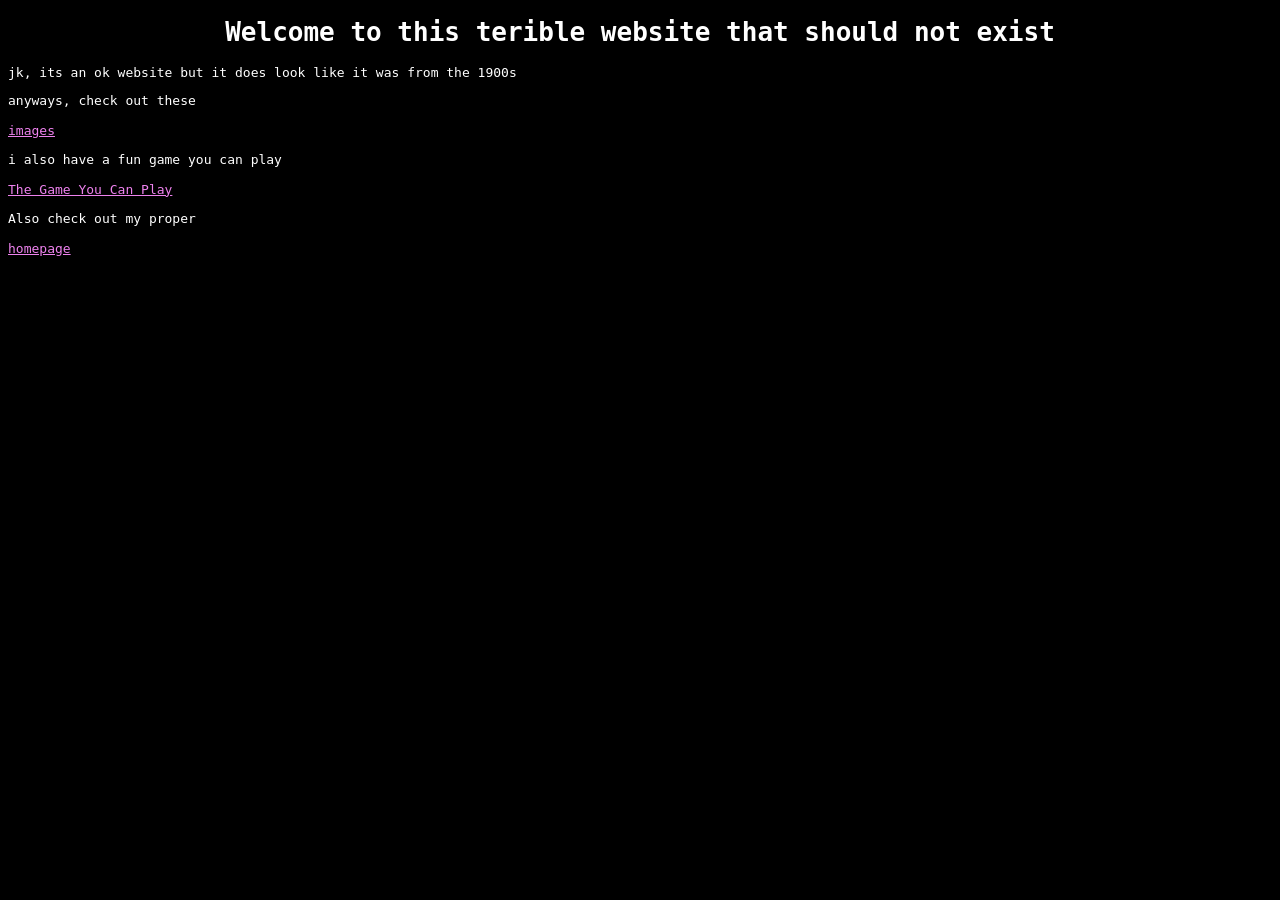
<file: index.html>
<!DOCTYPE html>
<html>

    <head>
        <link rel="stylesheet" href="style.css" />
        <title>evilxp's awsome webpage</title>
    </head>
    <body>
        <h1>Welcome to this terible website that should not exist</h1>
        <p>jk, its an ok website but it does look like it was from the 1900s</p>
        <p>anyways, check out these</p> <a href="images.html">images</a>
        <p>i also have a fun game you can play</p> <a href="turtle-clicker">The Game You Can Play</a>
        <p>Also check out my proper </p> <a href="homepage/">homepage</a>
    </body>
</html>
</file>
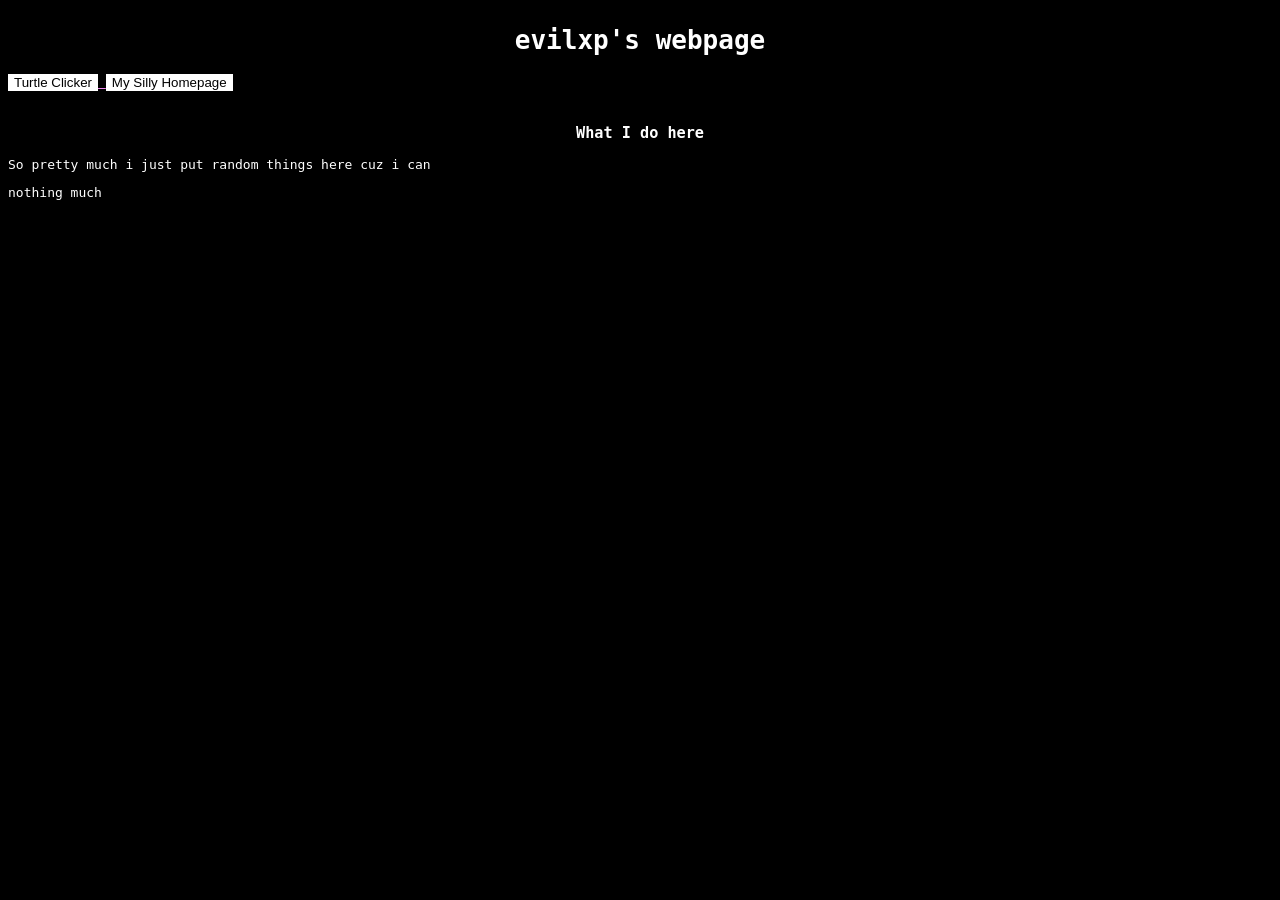
<file: homepage/index.html>
<!DOCTYPE html>

<html>
    <head>
        <link rel="stylesheet" href="style.css"/>
    </head>
    <body>
        <div id="main">
            <h1>evilxp's webpage</h1>
            <a href="../turtle-clicker/">
                <button>Turtle Clicker</button>
            </a>
            <a href="../">
                <button>My Silly Homepage</button>
            </a>
        </div>
        <br>
        <div id="desc">
            <h3>What I do here</h3>
            <p>So pretty much i just put random things here cuz i can</p>
            <p>nothing much</p>
        </div>
    </body>

</html>
</file>
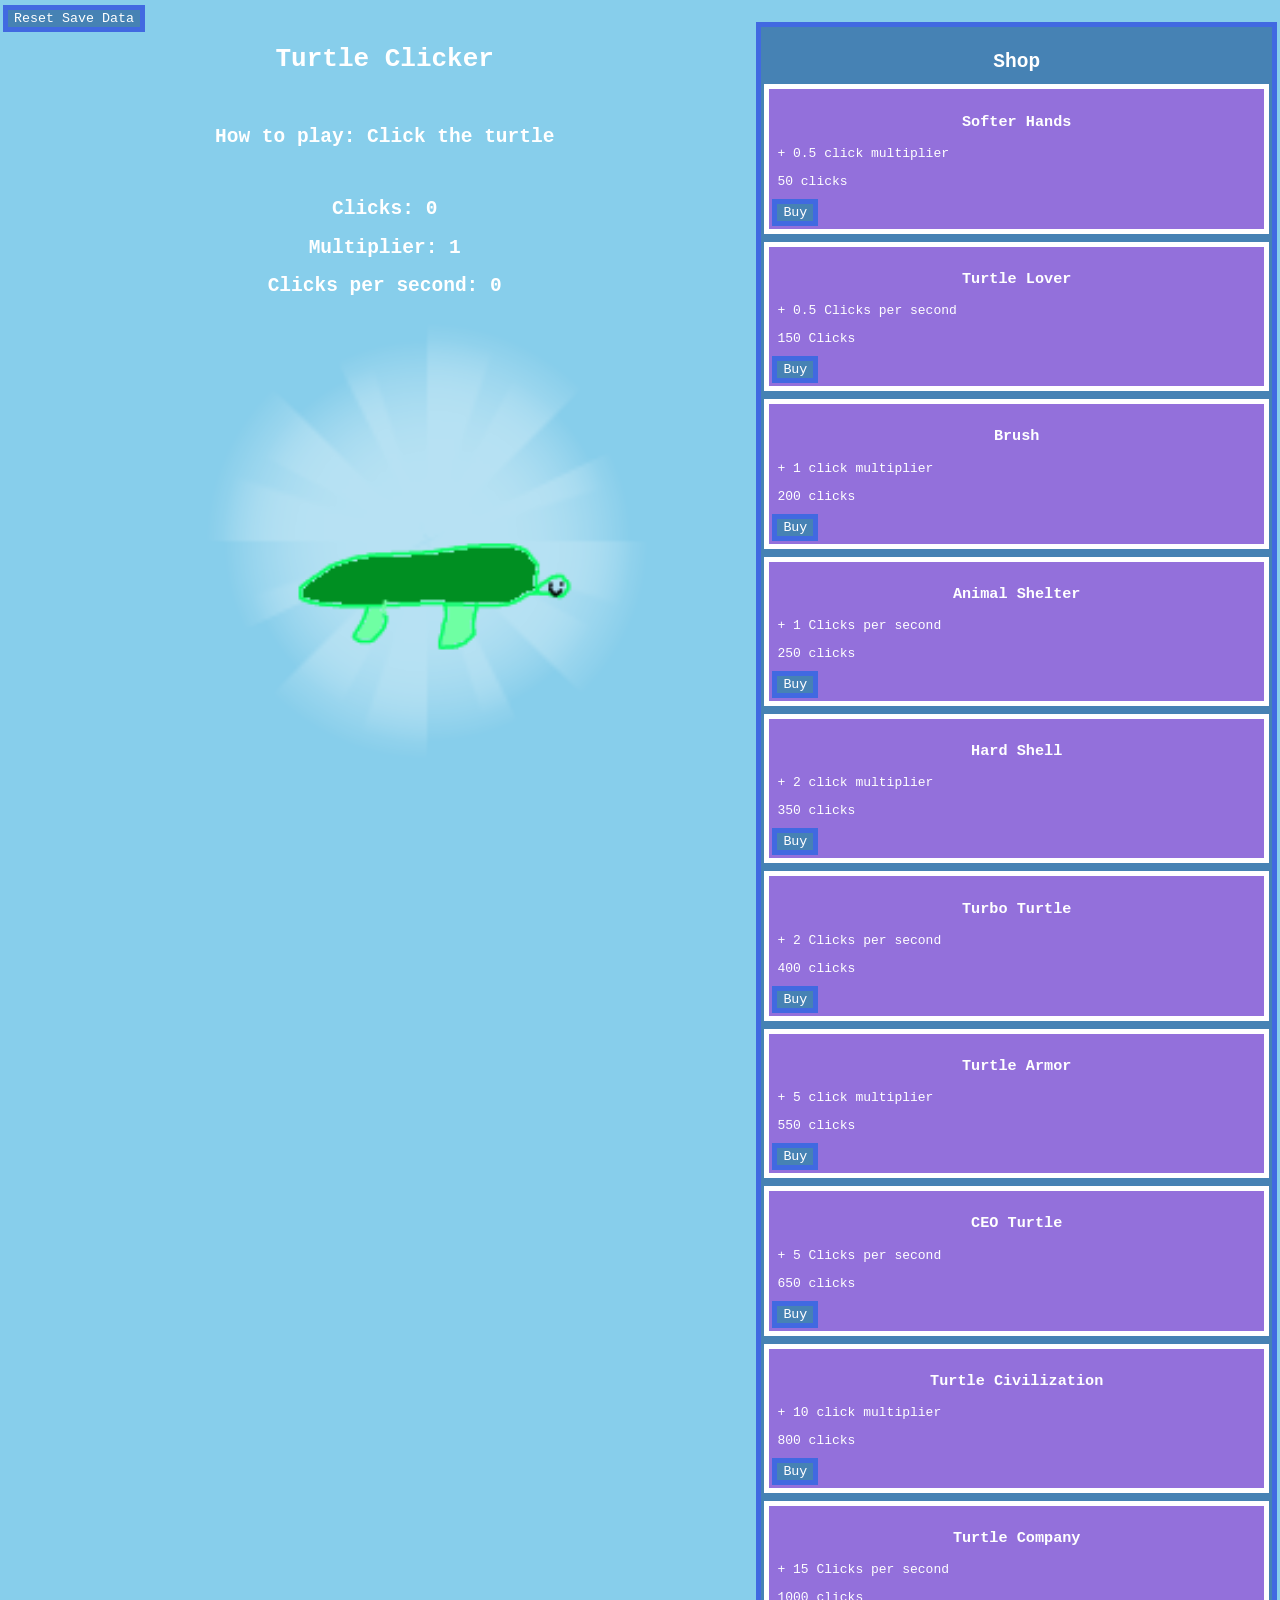
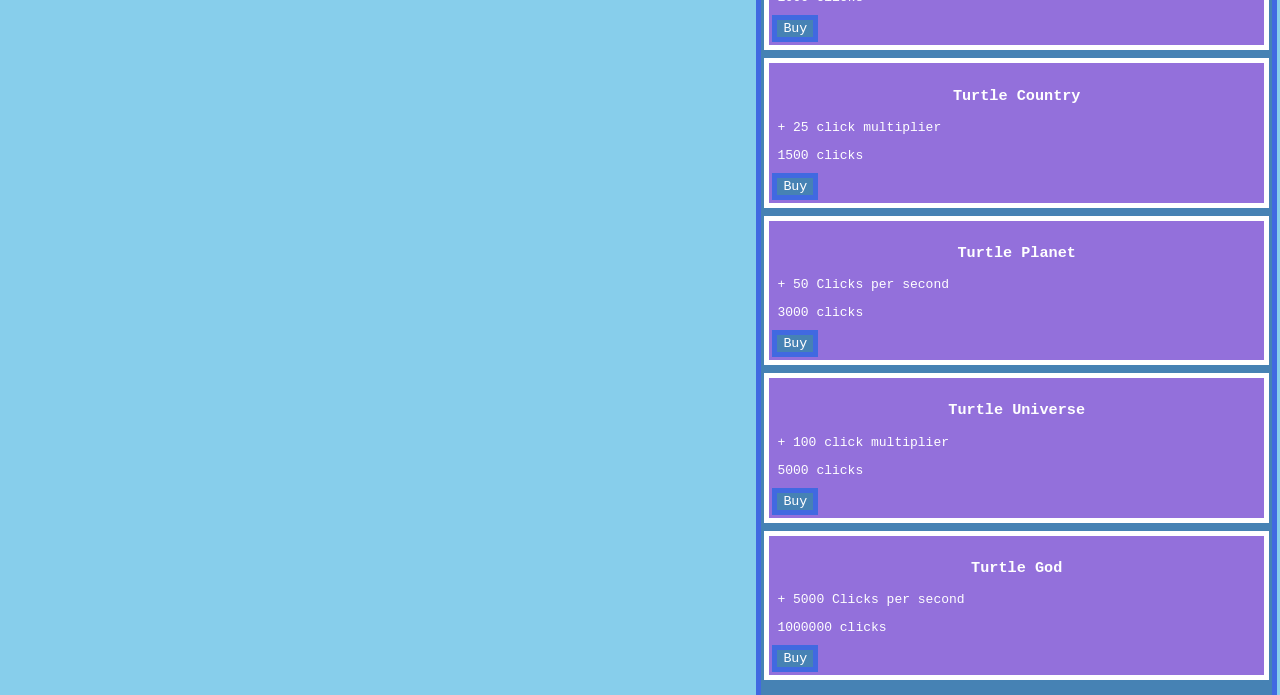
<file: turtle-clicker/index.html>
<!DOCTYPE html>

<html>
    <head>
        <link rel="stylesheet" href="game-style.css"/>
        <title>Turtle Clicker</title>
        <script>
          var clicks = 0;
          var multiplier = 1;
          var autoclick = 0;
          var clickSound = new Audio('../sounds/click.mp3');

          window.onload = function()
          {
            loadGame();
            setInterval(autoClick, 1000);
            setInterval(saveGame, 1000);
          }

          function updateDisplay()
          {
            document.getElementById("clickcounter").textContent = "Clicks: " + clicks;
            document.getElementById("multipliertext").textContent = "Multiplier: " + multiplier;
            document.getElementById("autotext").textContent = "Clicks per second: " + autoclick;
          }

          function turtleClick()
          {
            clicks += 1 * multiplier;
            updateDisplay();
            clickSound.play();
          }

          function buyMultiplier(multiplierToAdd, price)
          {
            if (clicks >= price)
            {
              multiplier += multiplierToAdd;
              clicks -= price;
              updateDisplay()
            }
            else
            {
              popupText = document.createElement("h3");
              popupText.textContent = "You don't have enough clicks!";
            }
            clickSound.play();
          }

          function buyAutoclick(autoToAdd, price)
          {
            if (clicks >= price)
            {
              autoclick += autoToAdd;
              clicks -= price;
              updateDisplay()
            }
            clickSound.play();
          }

         function autoClick()
         {
            clicks += autoclick;
            updateDisplay()
         }

         function saveGame()
         {
           localStorage.setItem("turtleclicker.clicks", clicks);
           localStorage.setItem("turtleclicker.mult", multiplier);
           localStorage.setItem("turtleclicker.cps", autoclick);
         }

         function loadGame(){
           var savedClicks = localStorage.getItem("turtleclicker.clicks");
           var savedMult = localStorage.getItem("turtleclicker.mult");
           var savedCPS = localStorage.getItem("turtleclicker.cps");

           if (savedClicks !== null) clicks = parseFloat(savedClicks);
           if (savedMult !== null) multiplier = parseFloat(savedMult);
           if (savedCPS !== null) autoclick = parseFloat(savedCPS);

           updateDisplay();
         }
         function resetData()
         {
           if (confirm("Reset Save Data?"))
           {
             localStorage.clear();
             clicks = 0;
             multiplier = 1;
             autoclick = 0;
             updateDisplay();
           }

         }

        </script>
    </head>
    <body>
        <button onclick="resetData()">Reset Save Data</button>
        <div class="game" id="game">

            <div class="playarea">
                <h1>Turtle Clicker</h1>
                <br>
                <h2>How to play: Click the turtle</h2>
                <br>
                <h2 id="clickcounter">Clicks: 0</h2>
                <h2 id="multipliertext">Multiplier: 1</h2>
                <h2 id="autotext">Clicks per second: 0</h2>
                <button class="turtlebutton" onclick="turtleClick()">
                    <img class="shine" src="../images/shine.png" width="450" height="450"/>
                    <img class="turtle" src="../images/turtle.png" width="450" height="450"/>

                </button>
            </div>

            <div id="shop" class="shop">
                <h2>Shop</h2>
                <div id="item" class="item">
                    <h3>Softer Hands</h3>
                    <p>+ 0.5 click multiplier</p>
                    <p>50 clicks</p>
                    <button onclick="buyMultiplier(0.5, 50)">Buy</button>
                </div><br>
                <div class="item">
                    <h3>Turtle Lover</h3>
                    <p>+ 0.5 Clicks per second</p>
                    <p>150 Clicks</p>
                    <button onclick="buyAutoclick(0.5, 150)">Buy</button>
                </div><br>
                <div class="item">
                    <h3>Brush</h3>
                    <p>+ 1 click multiplier</p>
                    <p>200 clicks</p>
                    <button onclick="buyMultiplier(1, 200)">Buy</button>
                </div><br>
                <div class="item">
                    <h3>Animal Shelter</h3>
                    <p>+ 1 Clicks per second</p>
                    <p>250 clicks</p>
                    <button onclick="buyAutoclick(1, 250)">Buy</button>
                </div><br>
                <div class="item">
                    <h3>Hard Shell</h3>
                    <p>+ 2 click multiplier</p>
                    <p>350 clicks</p>
                    <button onclick="buyMultiplier(2, 350)">Buy</button>
                </div><br>
                <div class="item">
                    <h3>Turbo Turtle</h3>
                    <p>+ 2 Clicks per second</p>
                    <p>400 clicks</p>
                    <button onclick="buyAutoclick(2, 400)">Buy</button>
                </div><br>
                <div class="item">
                    <h3>Turtle Armor</h3>
                    <p>+ 5 click multiplier</p>
                    <p>550 clicks</p>
                    <button onclick="buyMultiplier(5, 550)">Buy</button>
                </div><br>
                <div class="item">
                    <h3>CEO Turtle</h3>
                    <p>+ 5 Clicks per second</p>
                    <p>650 clicks</p>
                    <button onclick="buyAutoclick(5, 650)">Buy</button>
                </div><br>
                <div class="item">
                    <h3>Turtle Civilization</h3>
                    <p>+ 10 click multiplier</p>
                    <p>800 clicks</p>
                    <button onclick="buyMultiplier(10, 800)">Buy</button>
                </div><br>
                <div class="item">
                    <h3>Turtle Company</h3>
                    <p>+ 15 Clicks per second</p>
                    <p>1000 clicks</p>
                    <button onclick="buyAutoclick(15, 1000)">Buy</button>
                </div><br>
                <div class="item">
                    <h3>Turtle Country</h3>
                    <p>+ 25 click multiplier</p>
                    <p>1500 clicks</p>
                    <button onclick="buyMultiplier(25, 1500)">Buy</button>
                </div><br>
                <div class="item">
                    <h3>Turtle Planet</h3>
                    <p>+ 50 Clicks per second</p>
                    <p>3000 clicks</p>
                    <button onclick="buyAutoclick(50, 3000)">Buy</button>
                </div><br>
                <div class="item">
                    <h3>Turtle Universe</h3>
                    <p>+ 100 click multiplier</p>
                    <p>5000 clicks</p>
                    <button onclick="buyMultiplier(100, 5000)">Buy</button>
                </div><br>
                <div class="item">
                    <h3>Turtle God</h3>
                    <p>+ 5000 Clicks per second</p>
                    <p>1000000 clicks</p>
                    <button onclick="buyAutoclick(5000, 1000000)">Buy</button>
                </div><br>
            </div>
        </div>

    </body>
</html>
</file>
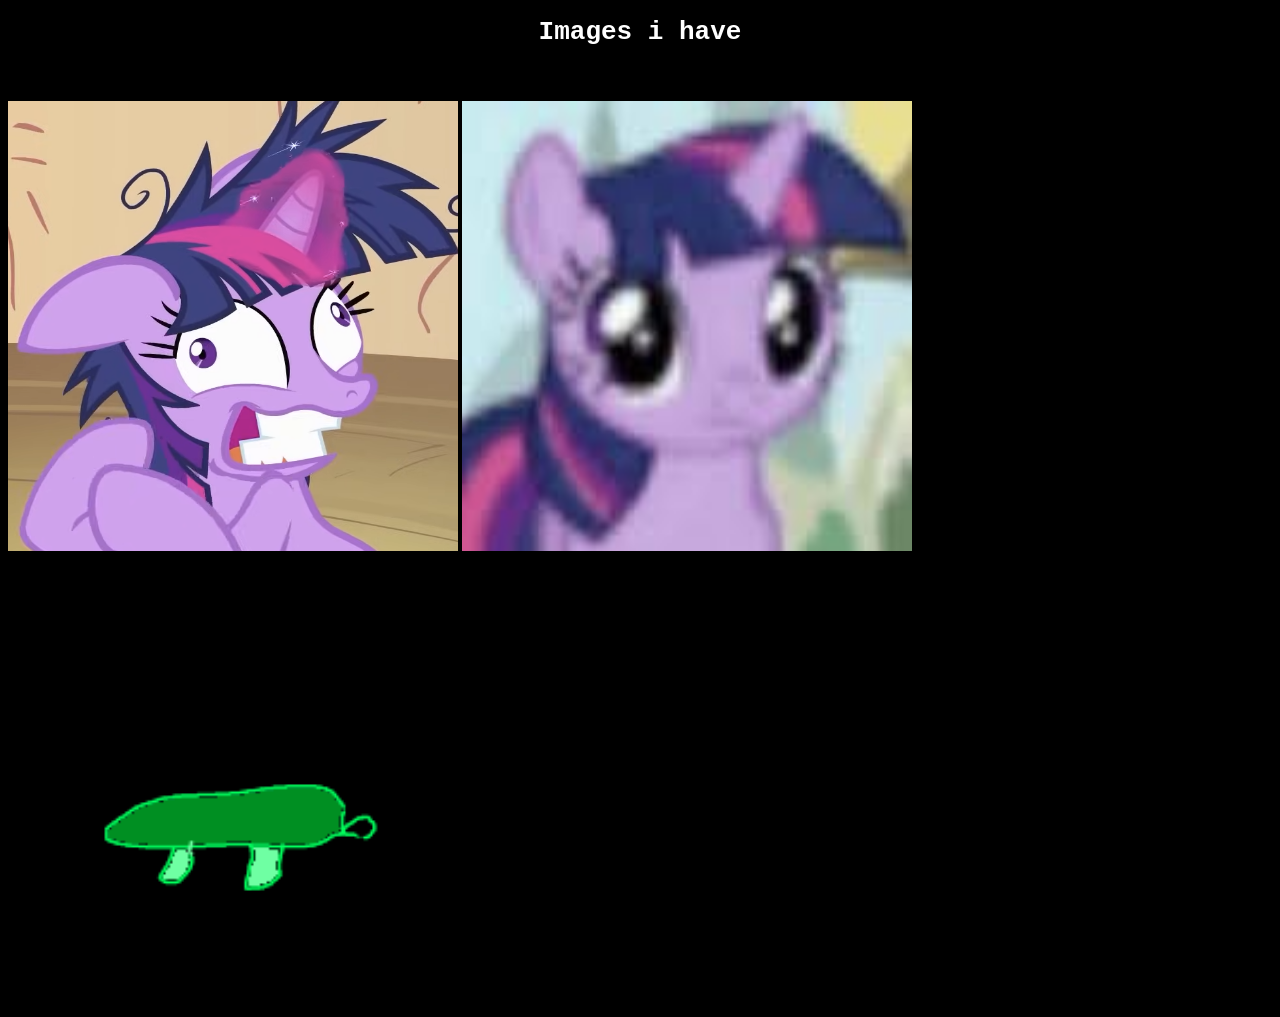
<file: images.html>
<!DOCTYPE html>
<html>
    <head>
        <link rel="stylesheet" href="style.css"/>
        <title>Images</title>
    </head>
    <body>
        <h1>Images i have</h1>
        <br>
        <br>
        <image src="images/thingy.png" width="450" height="450"/>
        <image src="images/thingything.jpg" width="450" height="450">
        <image src="images/turtle.png" width="450" height="450">
    </body>
</html>
</file>
<file: style.css>
body{
    background-color: black;
}

text{
    color: white;
    text-align: center;
    font-family: monospace;
}

h1{
    color: white;
    text-align: center;
    font-family: monospace;
}

h2{
    color: white;
    text-align: center;
    font-family: monospace;
}

h3{
    color: white;
    text-align: center;
    font-family: monospace;
}

h4{
    color: white;
    text-align: center;
    font-family: monospace;
}

h5{
    color: white;
    text-align: center;
    font-family: monospace;
}

h6{
    color: white;
    text-align: center;
    font-family: monospace;
}

p{
    color: white;
    font-family: monospace;
}

a{
    color: violet;
    font-family: monospace;
}
</file>
<file: homepage/style.css>
body{
    background-color: black;
    align-content: center;
}

text{
    color: white;
    text-align: center;
    font-family: monospace;
}

h1{
    color: white;
    text-align: center;
    font-family: monospace;
}

h2{
    color: white;
    text-align: center;
    font-family: monospace;
}

h3{
    color: white;
    text-align: center;
    font-family: monospace;
}

h4{
    color: white;
    text-align: center;
    font-family: monospace;
}

h5{
    color: white;
    text-align: center;
    font-family: monospace;
}

h6{
    color: white;
    text-align: center;
    font-family: monospace;
}

p{
    color: white;
    font-family: monospace;
}

a{
    color: violet;
    font-family: monospace;
}

button
{
    background-color: white;
    border: transparent;
    outline: royalblue 2px;
    cursor: pointer;
    transition: transform ease-in-out 0.1s;

}

button:hover
{
    background-color: darkgray;
    transform: scale(1.1);
}
</file>
<file: turtle-clicker/game-style.css>
body{
    background-color: skyblue;
}

h1{
    color: white;
    text-align: center;
    font-family: monospace;
}

h2{
    color: white;
    text-align: center;
    font-family: monospace;
}

h3{
    color: white;
    text-align: center;
    font-family: monospace;
}

h4{
    color: white;
    text-align: center;
    font-family: monospace;
}

h5{
    color: white;
    text-align: center;
    font-family: monospace;
}

h6{
    color: white;
    text-align: center;
    font-family: monospace;
}

p{
    color: white;
    font-family: monospace;
}

a{
    color: violet;
    font-family: monospace;
}

.turtlebutton
{
    background: transparent;
    position: relative;
    border: 0px;
    margin-left: 25%;
    margin-bottom: 25%;
    outline: 0px;
    animation: rotate 1s linear infinite;
    justify-content: center;
    align-items: center;
}

button:active
{
    transform: scale(0.95);

}

button
{
    transition: transform 0.1s ease-in-out;
    font-family: monospace;
    outline: 5px royalblue solid;
    background: steelblue;
    border: 0px;
    color: white;
    cursor: pointer;
}

.game
{
    display: grid;
    grid-auto-flow: column;
}

.shop
{
    background-color: steelblue;
    outline: 5px solid royalblue;
    padding: 8px;
    overflow: scroll;
}

.item
{
    background-color: mediumpurple;
    outline: 5px solid white;
    padding: 8px;
    justify-content: center;
    align-items: center;
}

.item button:hover
{
    background-color: lightseagreen;
}

.turtle
{
    animation: turtle-idle 3s ease-in-out infinite;
    transform-origin: center;
    position: relative;
    z-index: 2;
}

.shine
{
    animation: shine 10s linear infinite;
    position: absolute;
    top: 0;
    left: 0;
    width: 100%;
    height: 100%;
    z-index: 1;
    opacity: 0.4;
    pointer-events: none;
}

@keyframes turtle-idle
{
    25%{
        transform: rotate(5deg);
    }
    50%{
        transform: rotate(-5deg);
    }
    75%{
        transform:rotate(5deg);
    }
}

@keyframes shine {
	from{
	    transform: rotate(0deg);
	}
	to{
	    transform: rotate(360deg);
	}
}
</file>
